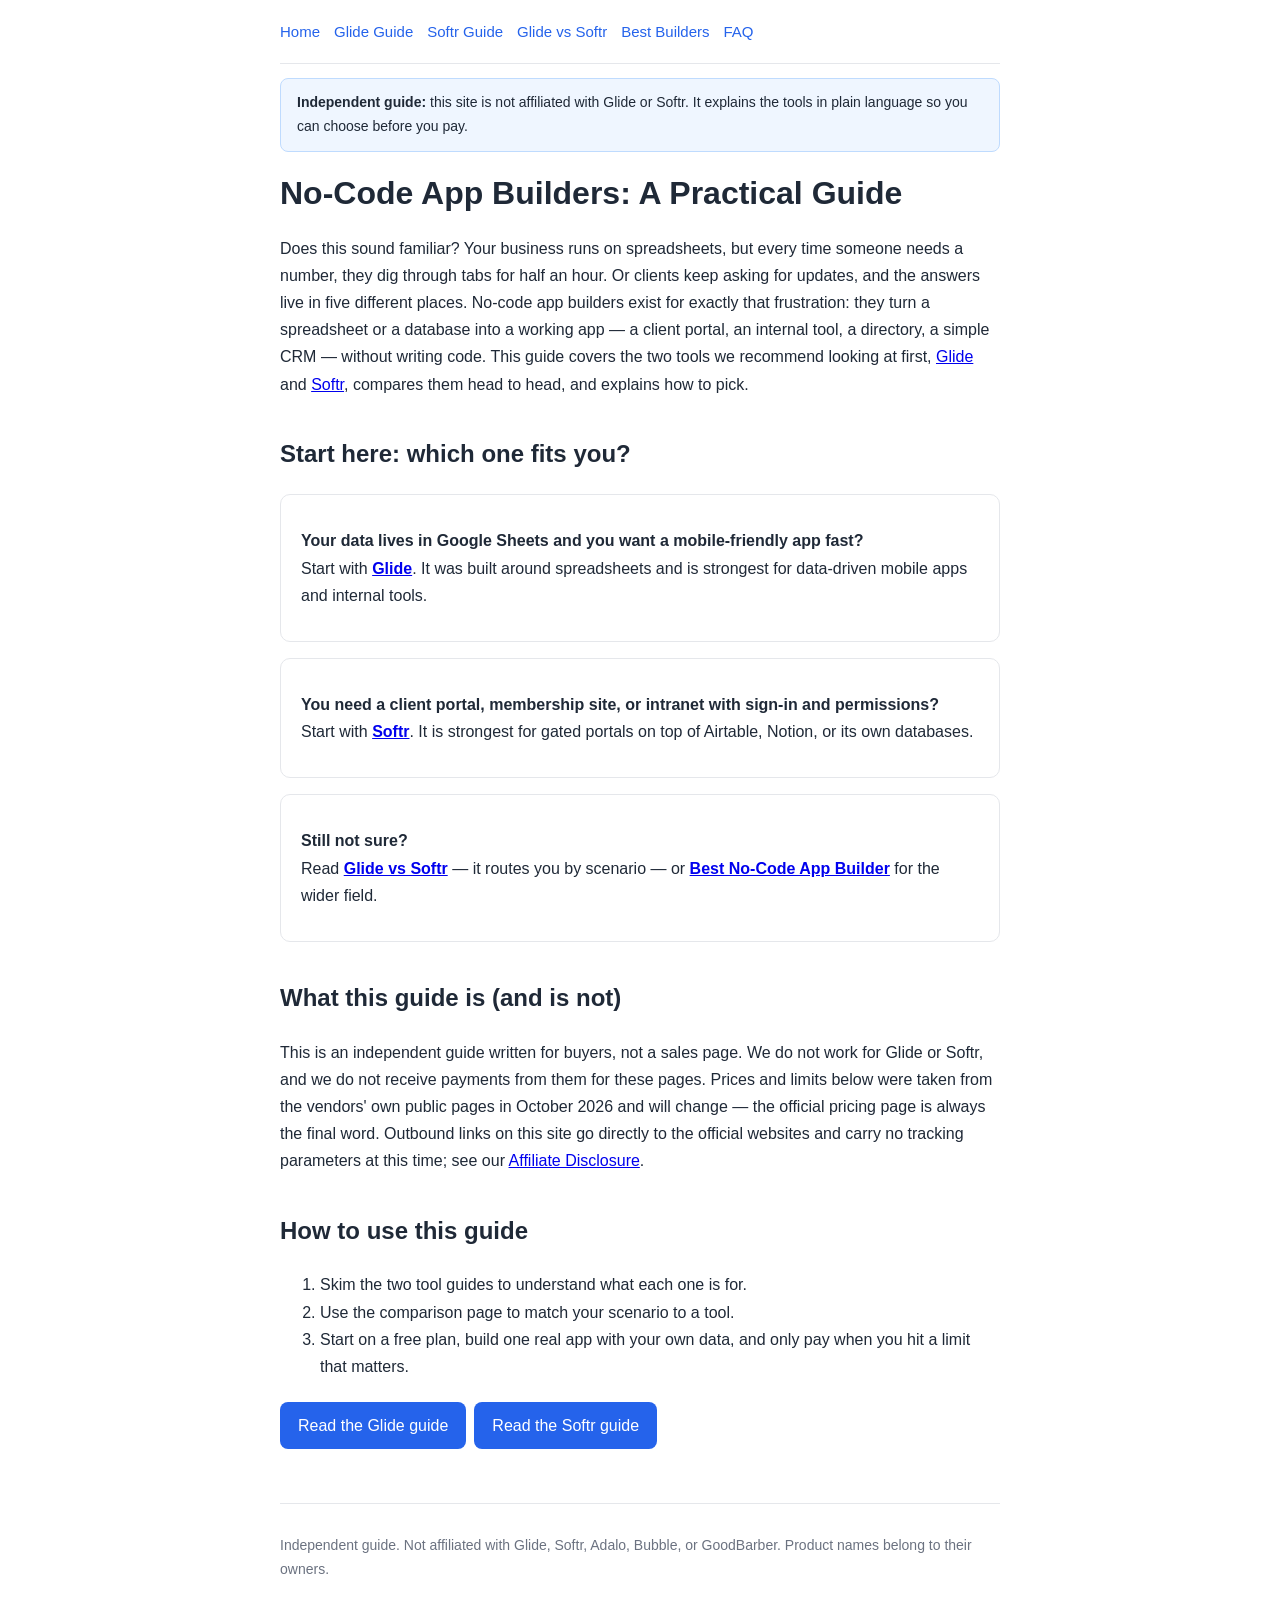
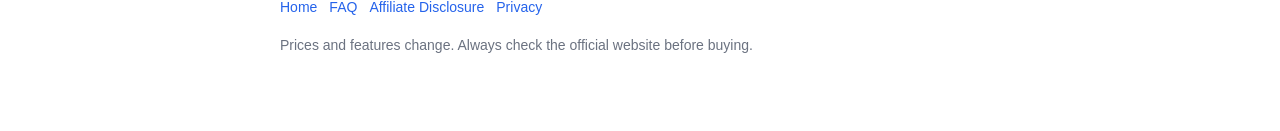
<file: index.html>
<!DOCTYPE html>
<html lang="en">
<head>
<meta charset="utf-8">
<meta name="viewport" content="width=device-width,initial-scale=1">
<title>No-Code App Builders: Glide, Softr & Alternatives | NoCode App Guide</title>
<meta name="description" content="An independent guide to no-code app builders: Glide vs Softr, pricing, and how to choose the best no-code app builder.">
<link rel="icon" type="image/svg+xml" href="favicon.svg">
<link rel="stylesheet" href="style.css">
</head>
<body>
<header><nav><a href="">Home</a><a href="glide/">Glide Guide</a><a href="softr/">Softr Guide</a><a href="glide-vs-softr/">Glide vs Softr</a><a href="best-no-code-app-builder/">Best Builders</a><a href="faq/">FAQ</a></nav></header>
<main>
<p class="notice"><strong>Independent guide:</strong> this site is not affiliated with Glide or Softr. It explains the tools in plain language so you can choose before you pay.</p>
<h1>No-Code App Builders: A Practical Guide</h1>
<p>Does this sound familiar? Your business runs on spreadsheets, but every time someone needs a number, they dig through tabs for half an hour. Or clients keep asking for updates, and the answers live in five different places. No-code app builders exist for exactly that frustration: they turn a spreadsheet or a database into a working app — a client portal, an internal tool, a directory, a simple CRM — without writing code. This guide covers the two tools we recommend looking at first, <a href="glide/">Glide</a> and <a href="softr/">Softr</a>, compares them head to head, and explains how to pick.</p>
<h2>Start here: which one fits you?</h2>
<div class="card"><p><strong>Your data lives in Google Sheets and you want a mobile-friendly app fast?</strong><br>Start with <a href="glide/">Glide</a>. It was built around spreadsheets and is strongest for data-driven mobile apps and internal tools.</p></div>
<div class="card"><p><strong>You need a client portal, membership site, or intranet with sign-in and permissions?</strong><br>Start with <a href="softr/">Softr</a>. It is strongest for gated portals on top of Airtable, Notion, or its own databases.</p></div>
<div class="card"><p><strong>Still not sure?</strong><br>Read <a href="glide-vs-softr/">Glide vs Softr</a> — it routes you by scenario — or <a href="best-no-code-app-builder/">Best No-Code App Builder</a> for the wider field.</p></div>
<h2>What this guide is (and is not)</h2>
<p>This is an independent guide written for buyers, not a sales page. We do not work for Glide or Softr, and we do not receive payments from them for these pages. Prices and limits below were taken from the vendors' own public pages in October 2026 and will change — the official pricing page is always the final word. Outbound links on this site go directly to the official websites and carry no tracking parameters at this time; see our <a href="disclosure/">Affiliate Disclosure</a>.</p>
<h2>How to use this guide</h2>
<ol>
<li>Skim the two tool guides to understand what each one is for.</li>
<li>Use the comparison page to match your scenario to a tool.</li>
<li>Start on a free plan, build one real app with your own data, and only pay when you hit a limit that matters.</li>
</ol>
<p><a class="btn" href="glide/">Read the Glide guide</a><a class="btn" href="softr/">Read the Softr guide</a></p>

</main>
<footer><p>Independent guide. Not affiliated with Glide, Softr, Adalo, Bubble, or GoodBarber. Product names belong to their owners.</p><p><a href="">Home</a><a href="faq/">FAQ</a><a href="disclosure/">Affiliate Disclosure</a><a href="privacy/">Privacy</a></p><p class="small">Prices and features change. Always check the official website before buying.</p></footer>
</body>
</html>
</file>
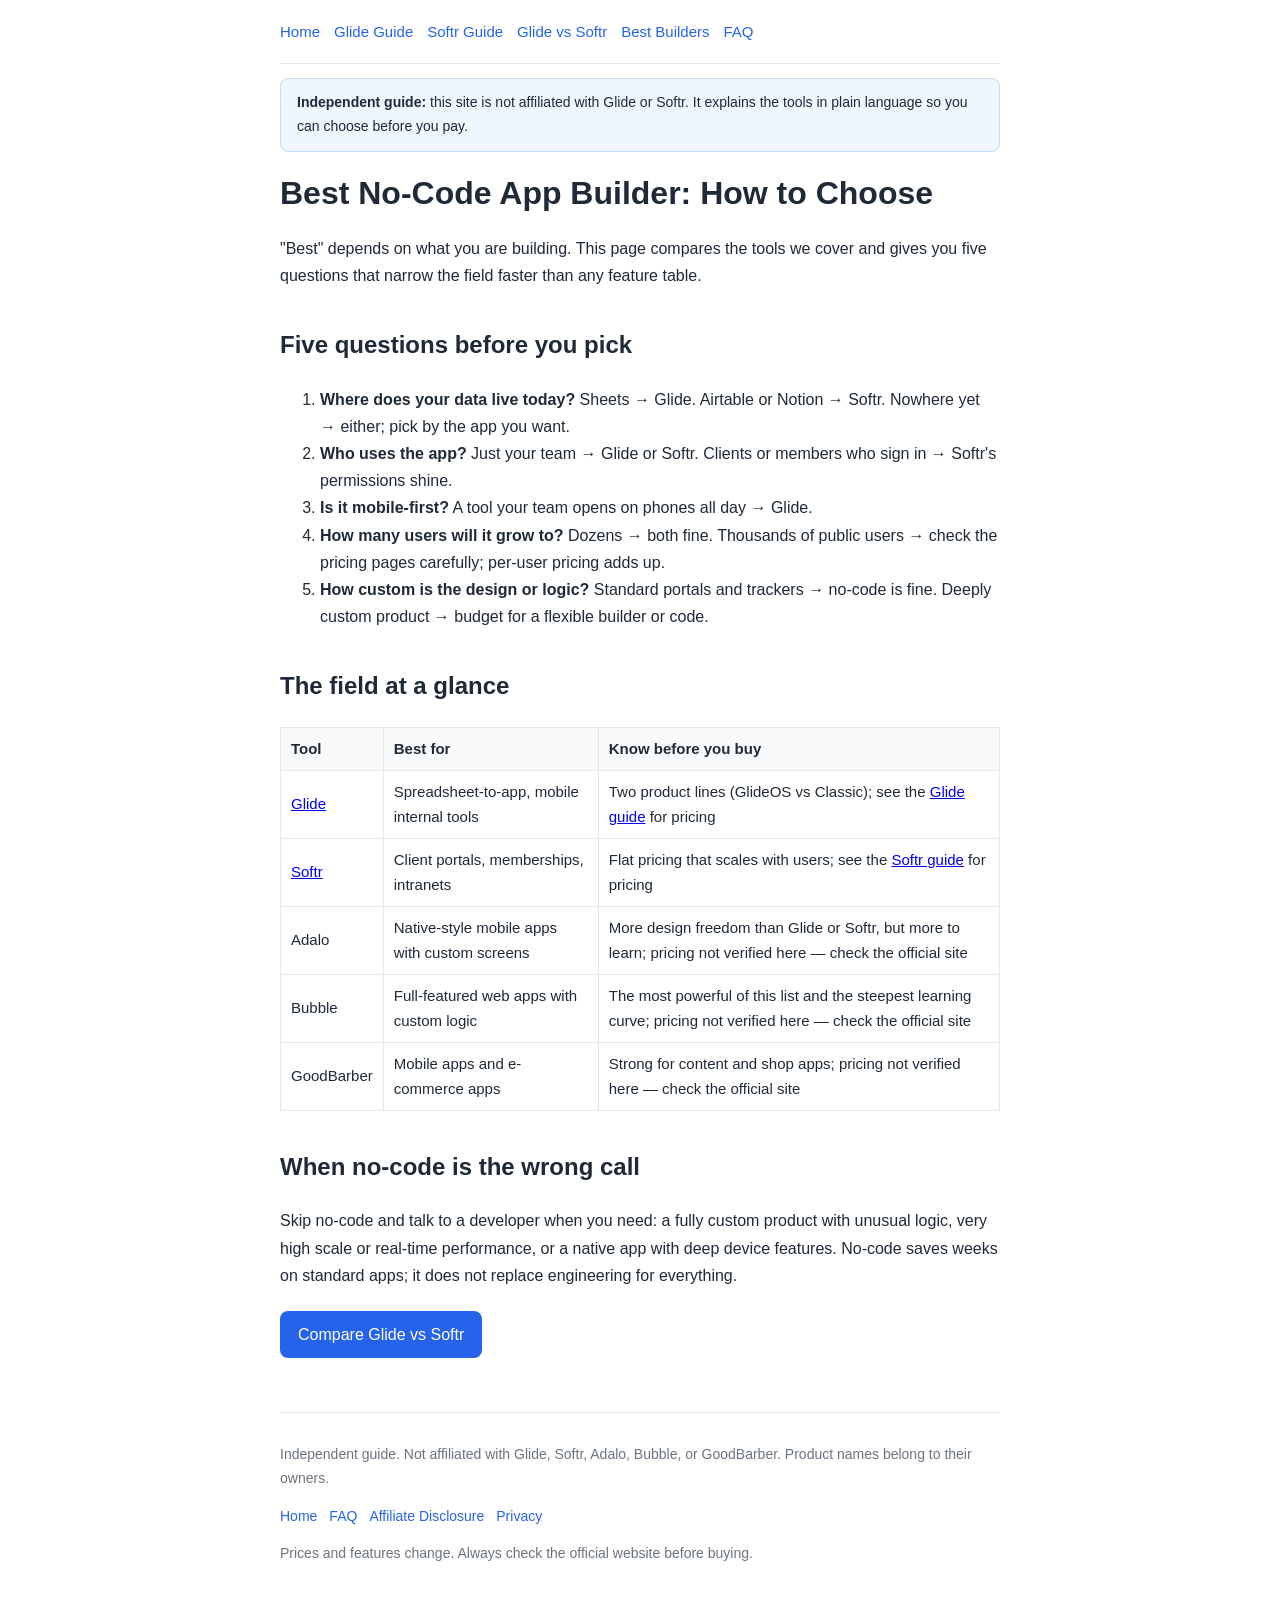
<file: best-no-code-app-builder/index.html>
<!DOCTYPE html>
<html lang="en">
<head>
<meta charset="utf-8">
<meta name="viewport" content="width=device-width,initial-scale=1">
<title>Best No-Code App Builder | NoCode App Guide</title>
<meta name="description" content="How to choose the best no-code app builder, with Glide, Softr, Adalo, Bubble, and GoodBarber compared.">
<link rel="icon" type="image/svg+xml" href="../favicon.svg">
<link rel="stylesheet" href="../style.css">
</head>
<body>
<header><nav><a href="../">Home</a><a href="../glide/">Glide Guide</a><a href="../softr/">Softr Guide</a><a href="../glide-vs-softr/">Glide vs Softr</a><a href="../best-no-code-app-builder/">Best Builders</a><a href="../faq/">FAQ</a></nav></header>
<main>
<p class="notice"><strong>Independent guide:</strong> this site is not affiliated with Glide or Softr. It explains the tools in plain language so you can choose before you pay.</p>
<h1>Best No-Code App Builder: How to Choose</h1>
<p>"Best" depends on what you are building. This page compares the tools we cover and gives you five questions that narrow the field faster than any feature table.</p>
<h2>Five questions before you pick</h2>
<ol>
<li><strong>Where does your data live today?</strong> Sheets → Glide. Airtable or Notion → Softr. Nowhere yet → either; pick by the app you want.</li>
<li><strong>Who uses the app?</strong> Just your team → Glide or Softr. Clients or members who sign in → Softr's permissions shine.</li>
<li><strong>Is it mobile-first?</strong> A tool your team opens on phones all day → Glide.</li>
<li><strong>How many users will it grow to?</strong> Dozens → both fine. Thousands of public users → check the pricing pages carefully; per-user pricing adds up.</li>
<li><strong>How custom is the design or logic?</strong> Standard portals and trackers → no-code is fine. Deeply custom product → budget for a flexible builder or code.</li>
</ol>
<h2>The field at a glance</h2>
<table><tr><th>Tool</th><th>Best for</th><th>Know before you buy</th></tr>
<tr><td><a href="../glide/">Glide</a></td><td>Spreadsheet-to-app, mobile internal tools</td><td>Two product lines (GlideOS vs Classic); see the <a href="../glide/">Glide guide</a> for pricing</td></tr>
<tr><td><a href="../softr/">Softr</a></td><td>Client portals, memberships, intranets</td><td>Flat pricing that scales with users; see the <a href="../softr/">Softr guide</a> for pricing</td></tr>
<tr><td>Adalo</td><td>Native-style mobile apps with custom screens</td><td>More design freedom than Glide or Softr, but more to learn; pricing not verified here — check the official site</td></tr>
<tr><td>Bubble</td><td>Full-featured web apps with custom logic</td><td>The most powerful of this list and the steepest learning curve; pricing not verified here — check the official site</td></tr>
<tr><td>GoodBarber</td><td>Mobile apps and e-commerce apps</td><td>Strong for content and shop apps; pricing not verified here — check the official site</td></tr></table>
<h2>When no-code is the wrong call</h2>
<p>Skip no-code and talk to a developer when you need: a fully custom product with unusual logic, very high scale or real-time performance, or a native app with deep device features. No-code saves weeks on standard apps; it does not replace engineering for everything.</p>
<p><a class="btn" href="../glide-vs-softr/">Compare Glide vs Softr</a></p>

</main>
<footer><p>Independent guide. Not affiliated with Glide, Softr, Adalo, Bubble, or GoodBarber. Product names belong to their owners.</p><p><a href="../">Home</a><a href="../faq/">FAQ</a><a href="../disclosure/">Affiliate Disclosure</a><a href="../privacy/">Privacy</a></p><p class="small">Prices and features change. Always check the official website before buying.</p></footer>
</body>
</html>
</file>
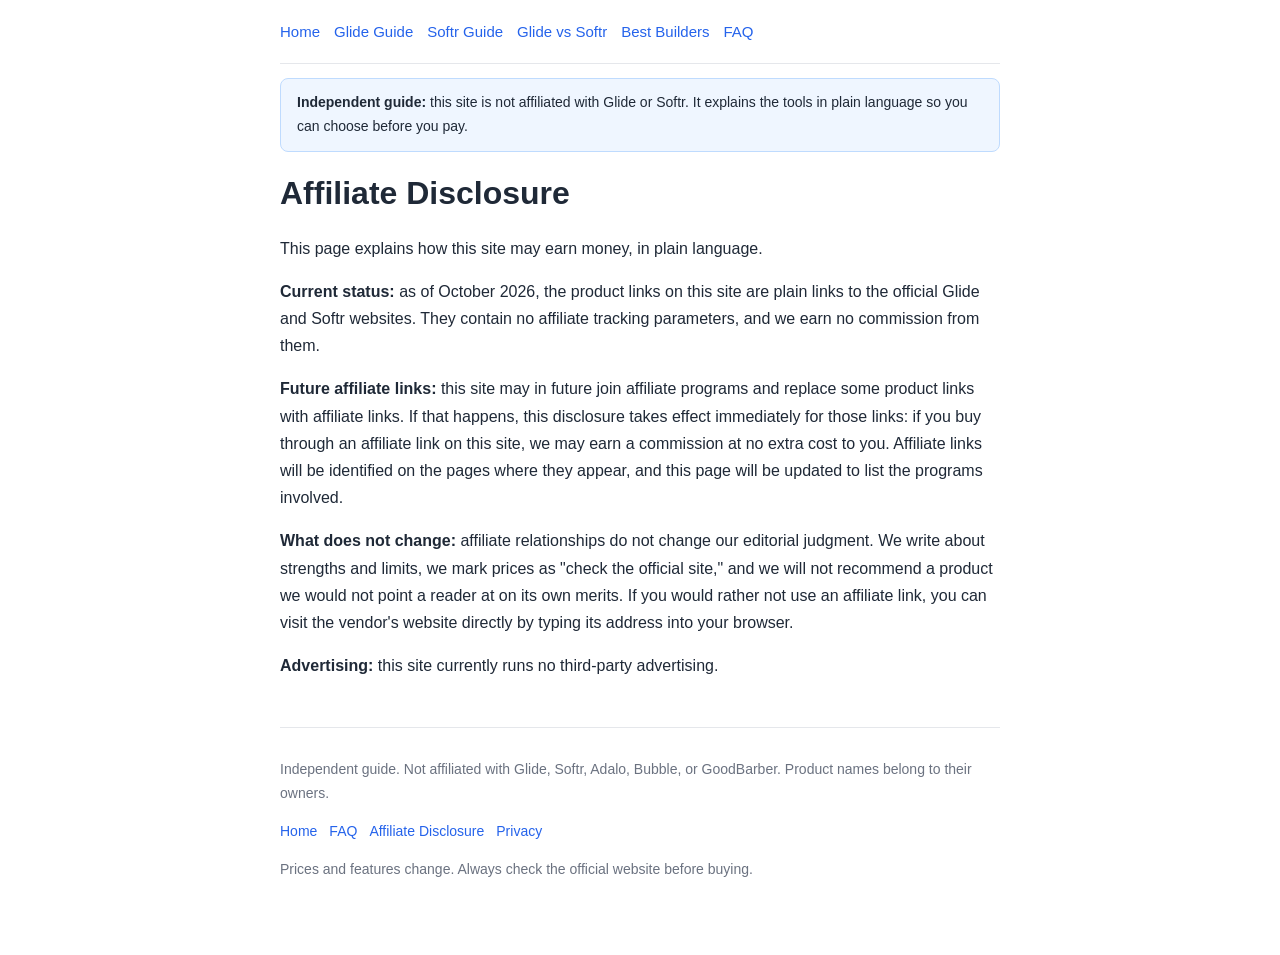
<file: disclosure/index.html>
<!DOCTYPE html>
<html lang="en">
<head>
<meta charset="utf-8">
<meta name="viewport" content="width=device-width,initial-scale=1">
<title>Affiliate Disclosure | NoCode App Guide</title>
<meta name="description" content="How this independent guide may earn money from affiliate links.">
<link rel="icon" type="image/svg+xml" href="../favicon.svg">
<link rel="stylesheet" href="../style.css">
</head>
<body>
<header><nav><a href="../">Home</a><a href="../glide/">Glide Guide</a><a href="../softr/">Softr Guide</a><a href="../glide-vs-softr/">Glide vs Softr</a><a href="../best-no-code-app-builder/">Best Builders</a><a href="../faq/">FAQ</a></nav></header>
<main>
<p class="notice"><strong>Independent guide:</strong> this site is not affiliated with Glide or Softr. It explains the tools in plain language so you can choose before you pay.</p>
<h1>Affiliate Disclosure</h1>
<p>This page explains how this site may earn money, in plain language.</p>
<p><strong>Current status:</strong> as of October 2026, the product links on this site are plain links to the official Glide and Softr websites. They contain no affiliate tracking parameters, and we earn no commission from them.</p>
<p><strong>Future affiliate links:</strong> this site may in future join affiliate programs and replace some product links with affiliate links. If that happens, this disclosure takes effect immediately for those links: if you buy through an affiliate link on this site, we may earn a commission at no extra cost to you. Affiliate links will be identified on the pages where they appear, and this page will be updated to list the programs involved.</p>
<p><strong>What does not change:</strong> affiliate relationships do not change our editorial judgment. We write about strengths and limits, we mark prices as "check the official site," and we will not recommend a product we would not point a reader at on its own merits. If you would rather not use an affiliate link, you can visit the vendor's website directly by typing its address into your browser.</p>
<p><strong>Advertising:</strong> this site currently runs no third-party advertising.</p>

</main>
<footer><p>Independent guide. Not affiliated with Glide, Softr, Adalo, Bubble, or GoodBarber. Product names belong to their owners.</p><p><a href="../">Home</a><a href="../faq/">FAQ</a><a href="../disclosure/">Affiliate Disclosure</a><a href="../privacy/">Privacy</a></p><p class="small">Prices and features change. Always check the official website before buying.</p></footer>
</body>
</html>
</file>
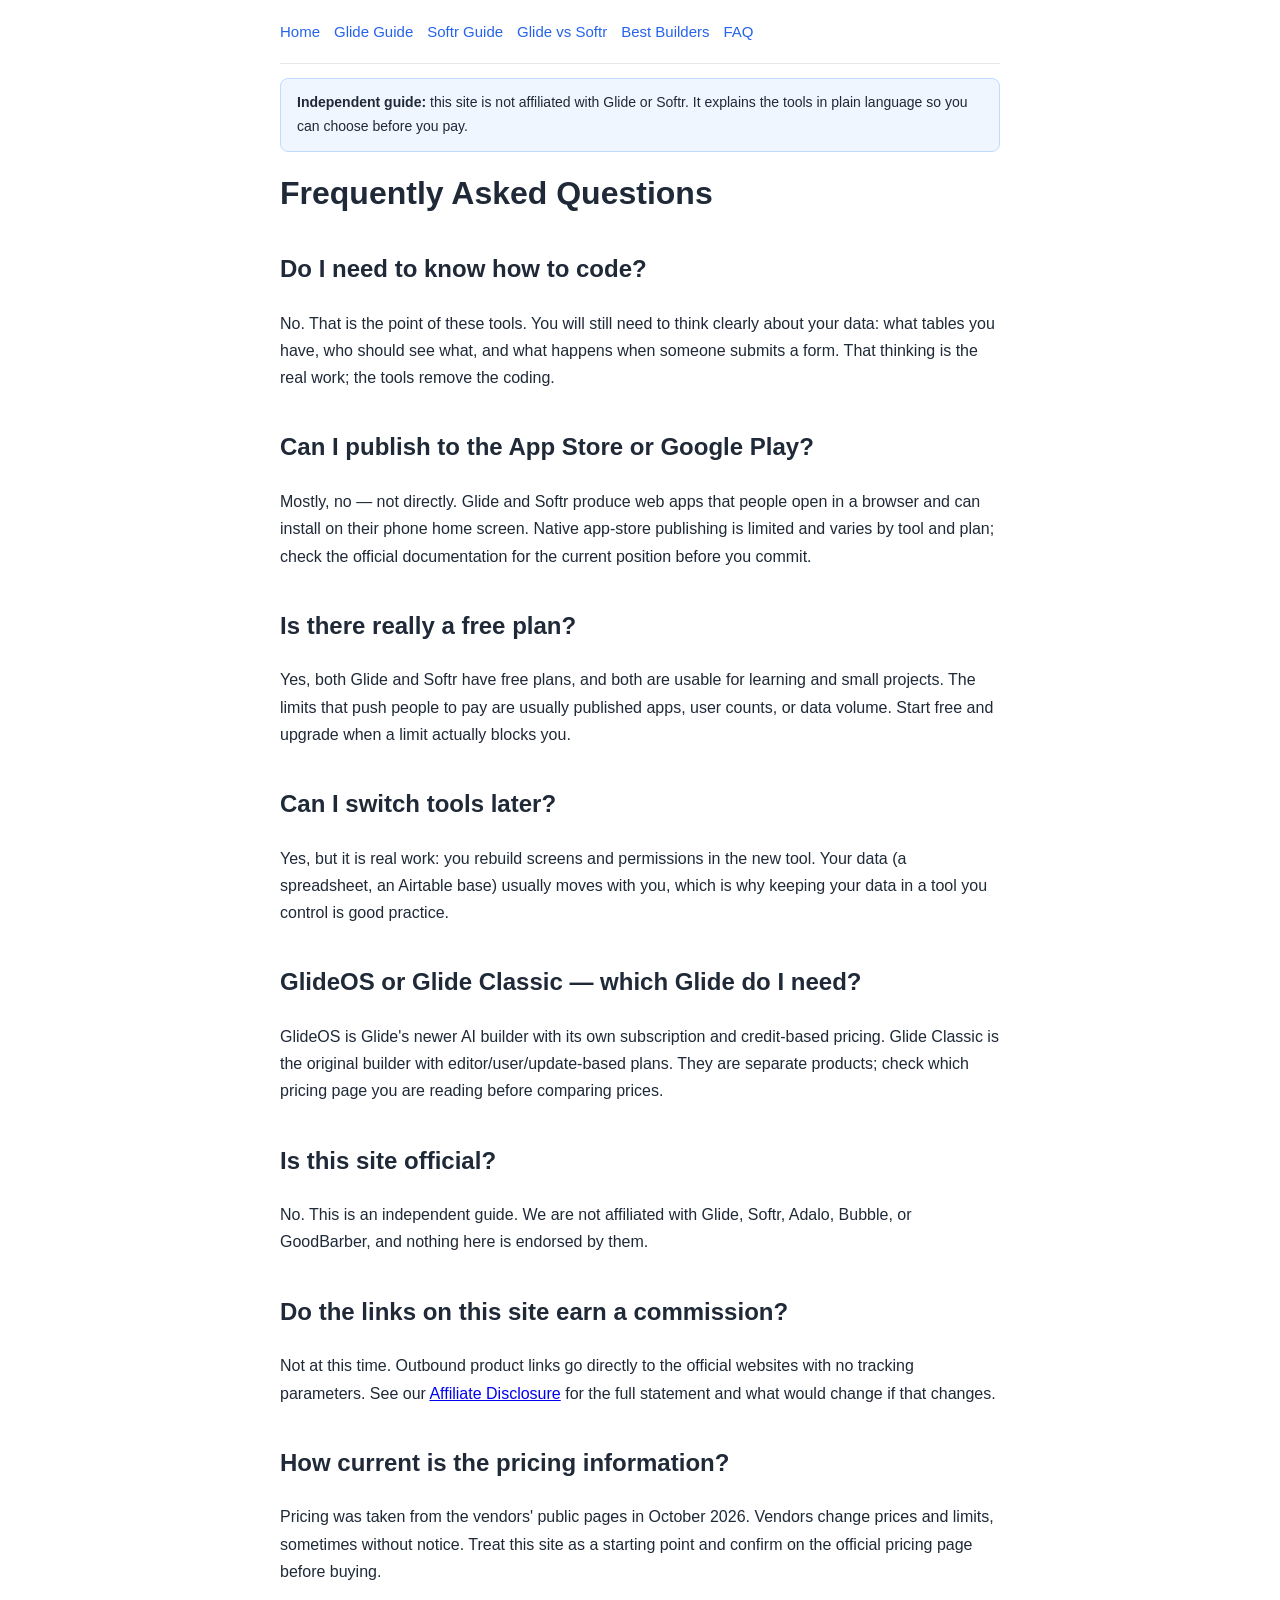
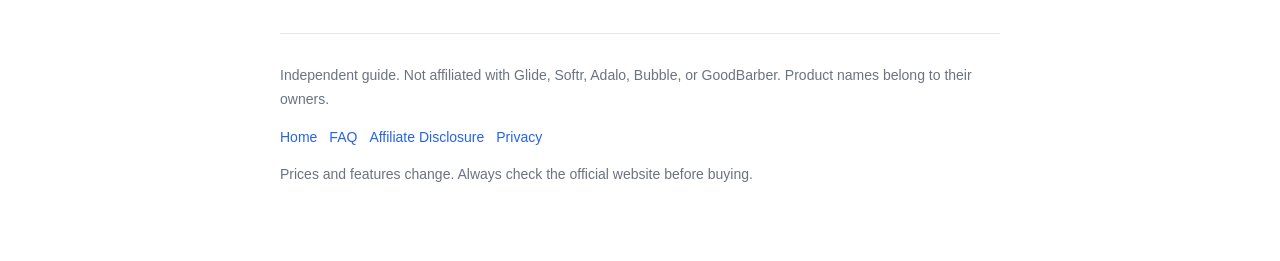
<file: faq/index.html>
<!DOCTYPE html>
<html lang="en">
<head>
<meta charset="utf-8">
<meta name="viewport" content="width=device-width,initial-scale=1">
<title>FAQ | NoCode App Guide</title>
<meta name="description" content="Frequently asked questions about no-code app builders, Glide, and Softr.">
<link rel="icon" type="image/svg+xml" href="../favicon.svg">
<link rel="stylesheet" href="../style.css">
</head>
<body>
<header><nav><a href="../">Home</a><a href="../glide/">Glide Guide</a><a href="../softr/">Softr Guide</a><a href="../glide-vs-softr/">Glide vs Softr</a><a href="../best-no-code-app-builder/">Best Builders</a><a href="../faq/">FAQ</a></nav></header>
<main>
<p class="notice"><strong>Independent guide:</strong> this site is not affiliated with Glide or Softr. It explains the tools in plain language so you can choose before you pay.</p>
<h1>Frequently Asked Questions</h1>
<h2>Do I need to know how to code?</h2>
<p>No. That is the point of these tools. You will still need to think clearly about your data: what tables you have, who should see what, and what happens when someone submits a form. That thinking is the real work; the tools remove the coding.</p>
<h2>Can I publish to the App Store or Google Play?</h2>
<p>Mostly, no — not directly. Glide and Softr produce web apps that people open in a browser and can install on their phone home screen. Native app-store publishing is limited and varies by tool and plan; check the official documentation for the current position before you commit.</p>
<h2>Is there really a free plan?</h2>
<p>Yes, both Glide and Softr have free plans, and both are usable for learning and small projects. The limits that push people to pay are usually published apps, user counts, or data volume. Start free and upgrade when a limit actually blocks you.</p>
<h2>Can I switch tools later?</h2>
<p>Yes, but it is real work: you rebuild screens and permissions in the new tool. Your data (a spreadsheet, an Airtable base) usually moves with you, which is why keeping your data in a tool you control is good practice.</p>
<h2>GlideOS or Glide Classic — which Glide do I need?</h2>
<p>GlideOS is Glide's newer AI builder with its own subscription and credit-based pricing. Glide Classic is the original builder with editor/user/update-based plans. They are separate products; check which pricing page you are reading before comparing prices.</p>
<h2>Is this site official?</h2>
<p>No. This is an independent guide. We are not affiliated with Glide, Softr, Adalo, Bubble, or GoodBarber, and nothing here is endorsed by them.</p>
<h2>Do the links on this site earn a commission?</h2>
<p>Not at this time. Outbound product links go directly to the official websites with no tracking parameters. See our <a href="../disclosure/">Affiliate Disclosure</a> for the full statement and what would change if that changes.</p>
<h2>How current is the pricing information?</h2>
<p>Pricing was taken from the vendors' public pages in October 2026. Vendors change prices and limits, sometimes without notice. Treat this site as a starting point and confirm on the official pricing page before buying.</p>

</main>
<footer><p>Independent guide. Not affiliated with Glide, Softr, Adalo, Bubble, or GoodBarber. Product names belong to their owners.</p><p><a href="../">Home</a><a href="../faq/">FAQ</a><a href="../disclosure/">Affiliate Disclosure</a><a href="../privacy/">Privacy</a></p><p class="small">Prices and features change. Always check the official website before buying.</p></footer>
</body>
</html>
</file>
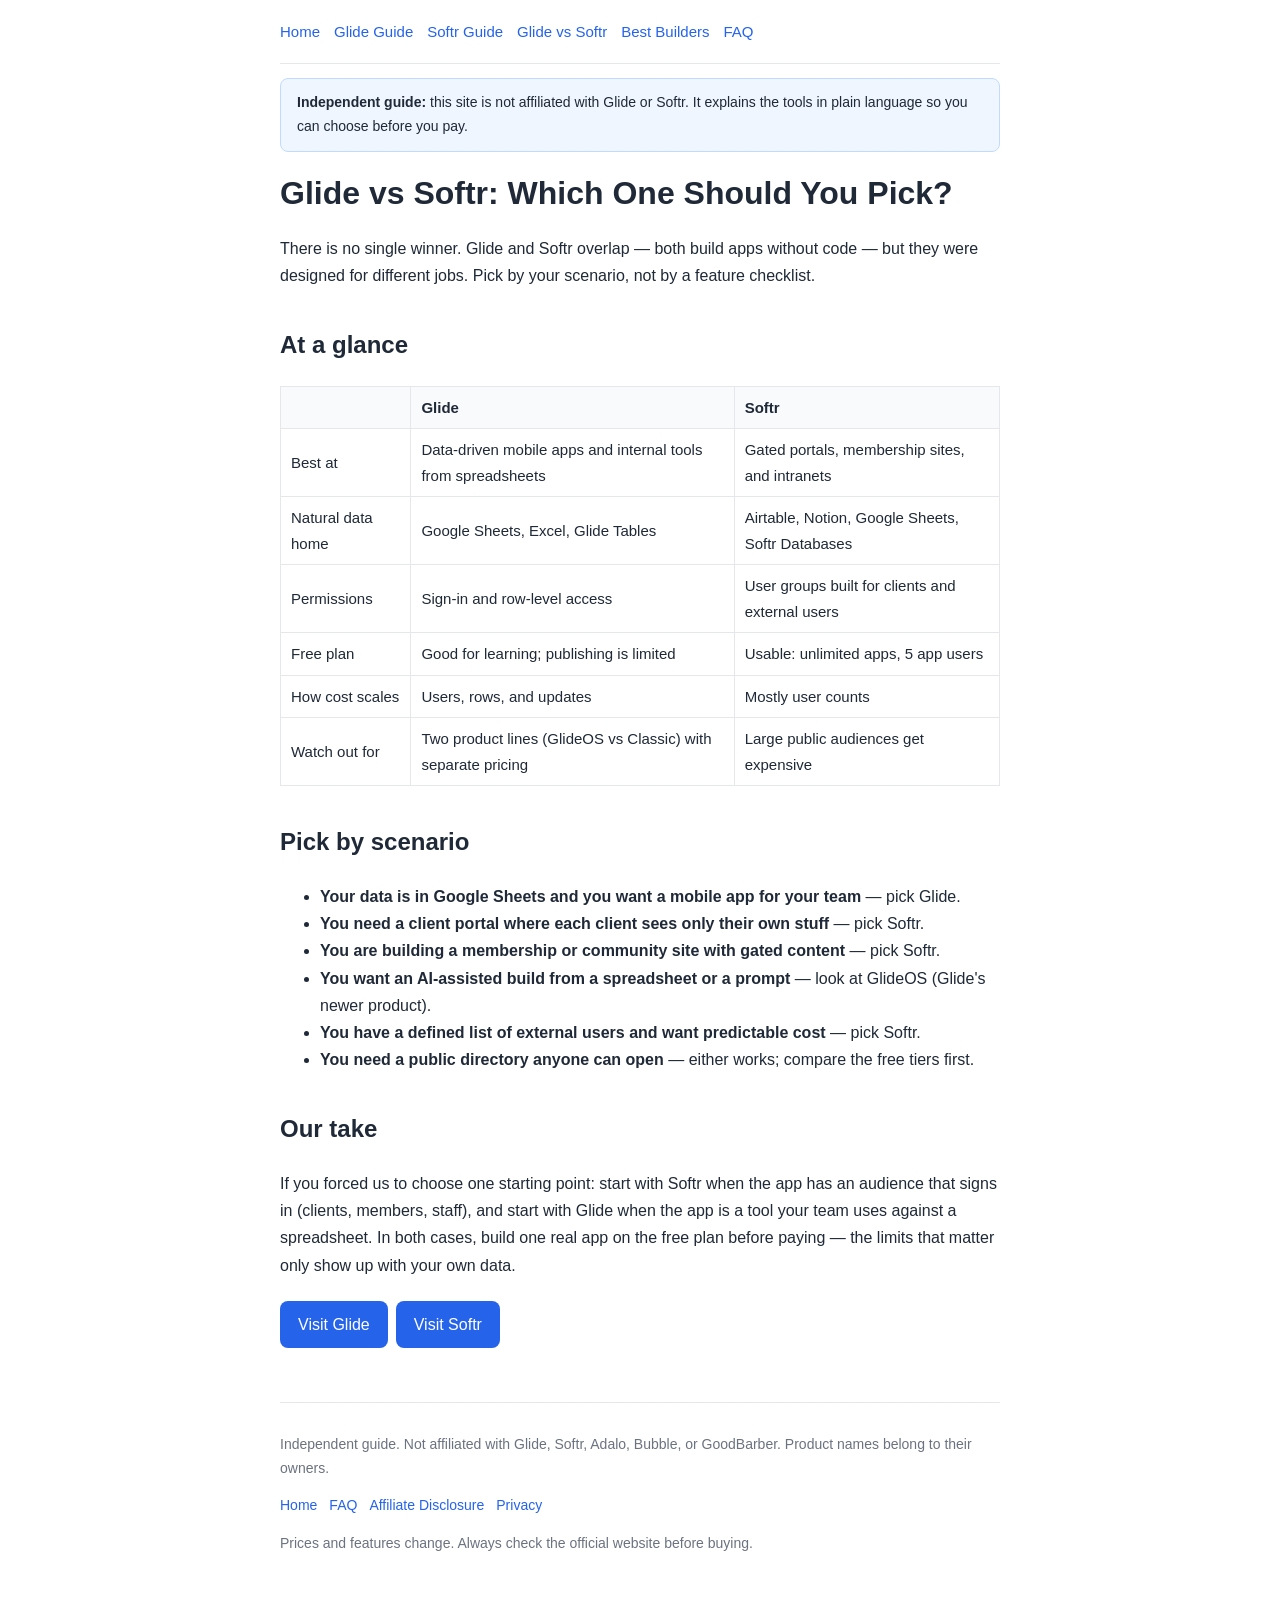
<file: glide-vs-softr/index.html>
<!DOCTYPE html>
<html lang="en">
<head>
<meta charset="utf-8">
<meta name="viewport" content="width=device-width,initial-scale=1">
<title>Glide vs Softr | NoCode App Guide</title>
<meta name="description" content="Glide vs Softr compared by scenario: which no-code app builder fits your project.">
<link rel="icon" type="image/svg+xml" href="../favicon.svg">
<link rel="stylesheet" href="../style.css">
</head>
<body>
<header><nav><a href="../">Home</a><a href="../glide/">Glide Guide</a><a href="../softr/">Softr Guide</a><a href="../glide-vs-softr/">Glide vs Softr</a><a href="../best-no-code-app-builder/">Best Builders</a><a href="../faq/">FAQ</a></nav></header>
<main>
<p class="notice"><strong>Independent guide:</strong> this site is not affiliated with Glide or Softr. It explains the tools in plain language so you can choose before you pay.</p>
<h1>Glide vs Softr: Which One Should You Pick?</h1>
<p>There is no single winner. Glide and Softr overlap — both build apps without code — but they were designed for different jobs. Pick by your scenario, not by a feature checklist.</p>
<h2>At a glance</h2>
<table><tr><th></th><th>Glide</th><th>Softr</th></tr>
<tr><td>Best at</td><td>Data-driven mobile apps and internal tools from spreadsheets</td><td>Gated portals, membership sites, and intranets</td></tr>
<tr><td>Natural data home</td><td>Google Sheets, Excel, Glide Tables</td><td>Airtable, Notion, Google Sheets, Softr Databases</td></tr>
<tr><td>Permissions</td><td>Sign-in and row-level access</td><td>User groups built for clients and external users</td></tr>
<tr><td>Free plan</td><td>Good for learning; publishing is limited</td><td>Usable: unlimited apps, 5 app users</td></tr>
<tr><td>How cost scales</td><td>Users, rows, and updates</td><td>Mostly user counts</td></tr>
<tr><td>Watch out for</td><td>Two product lines (GlideOS vs Classic) with separate pricing</td><td>Large public audiences get expensive</td></tr></table>
<h2>Pick by scenario</h2>
<ul>
<li><strong>Your data is in Google Sheets and you want a mobile app for your team</strong> — pick Glide.</li>
<li><strong>You need a client portal where each client sees only their own stuff</strong> — pick Softr.</li>
<li><strong>You are building a membership or community site with gated content</strong> — pick Softr.</li>
<li><strong>You want an AI-assisted build from a spreadsheet or a prompt</strong> — look at GlideOS (Glide's newer product).</li>
<li><strong>You have a defined list of external users and want predictable cost</strong> — pick Softr.</li>
<li><strong>You need a public directory anyone can open</strong> — either works; compare the free tiers first.</li>
</ul>
<h2>Our take</h2>
<p>If you forced us to choose one starting point: start with Softr when the app has an audience that signs in (clients, members, staff), and start with Glide when the app is a tool your team uses against a spreadsheet. In both cases, build one real app on the free plan before paying — the limits that matter only show up with your own data.</p>
<p><a class="btn" href="https://www.glideapps.com/">Visit Glide</a><a class="btn" href="https://www.softr.io/">Visit Softr</a></p>

</main>
<footer><p>Independent guide. Not affiliated with Glide, Softr, Adalo, Bubble, or GoodBarber. Product names belong to their owners.</p><p><a href="../">Home</a><a href="../faq/">FAQ</a><a href="../disclosure/">Affiliate Disclosure</a><a href="../privacy/">Privacy</a></p><p class="small">Prices and features change. Always check the official website before buying.</p></footer>
</body>
</html>
</file>
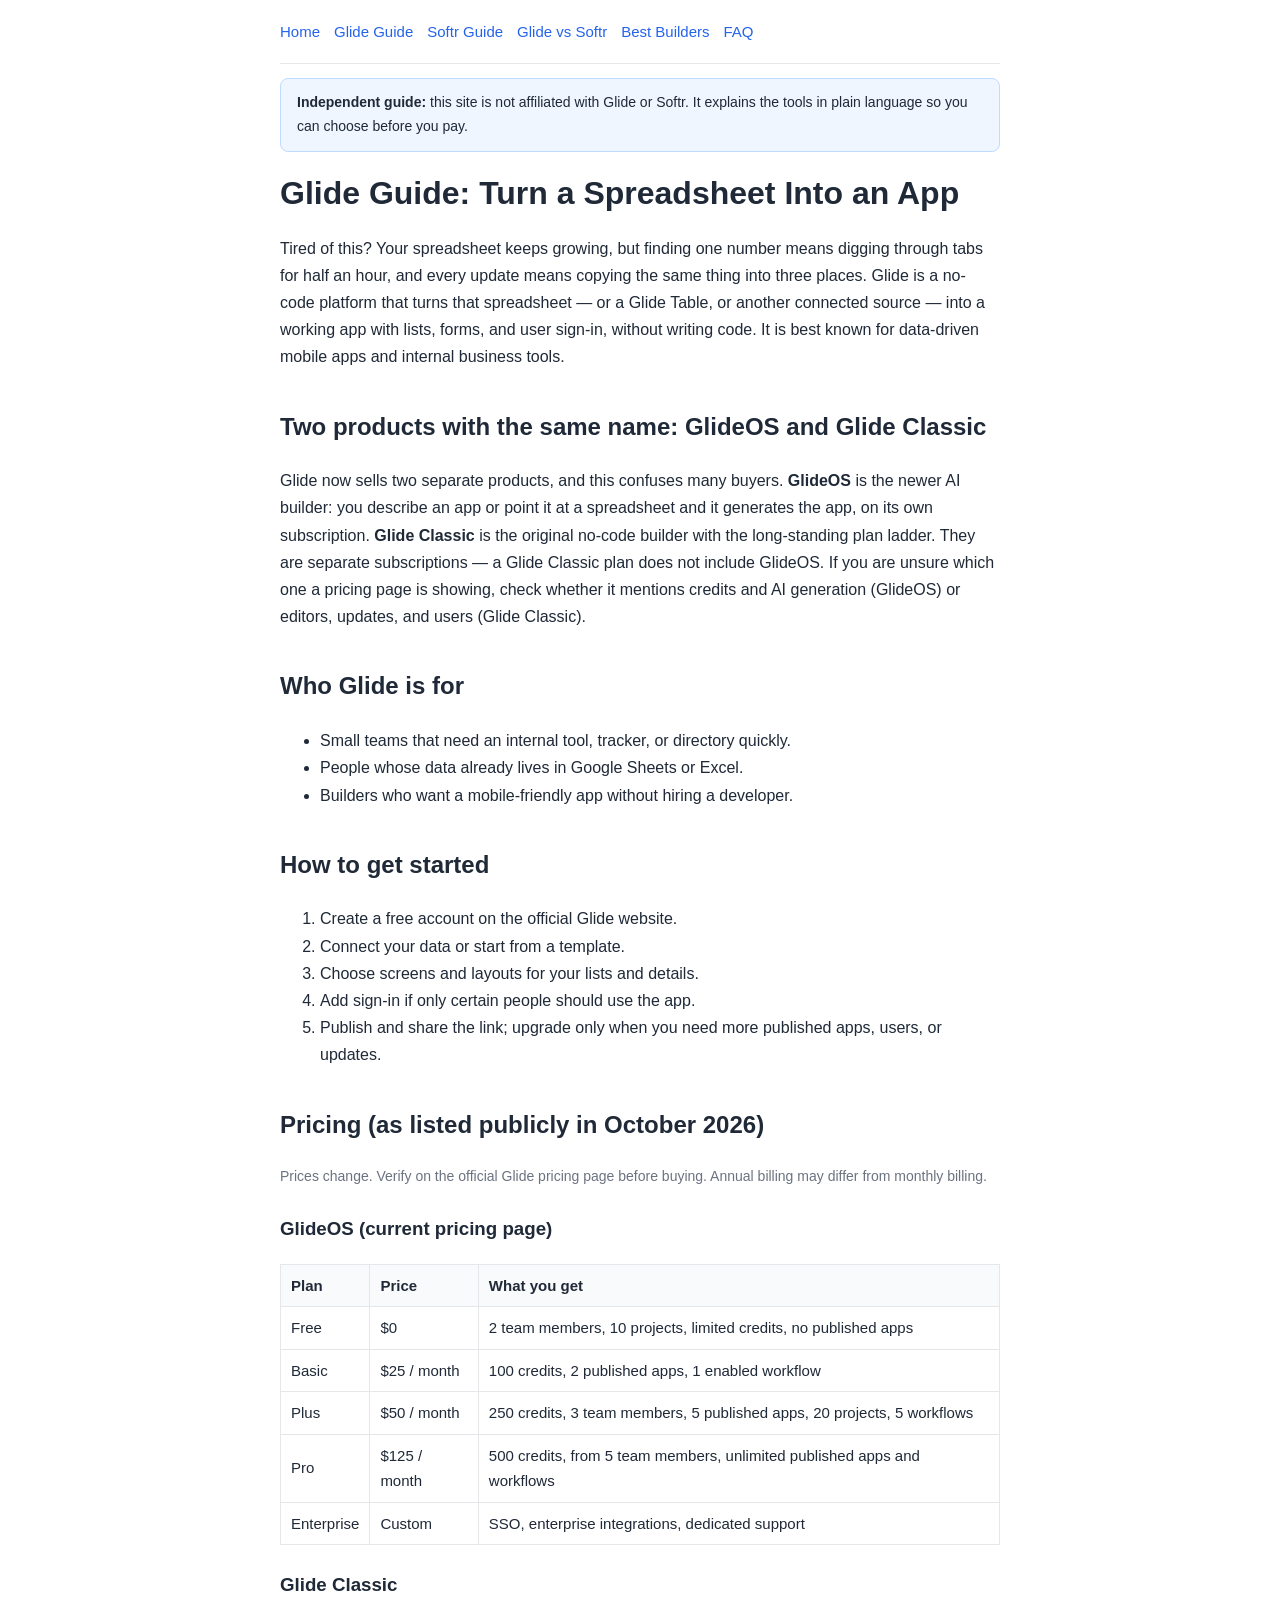
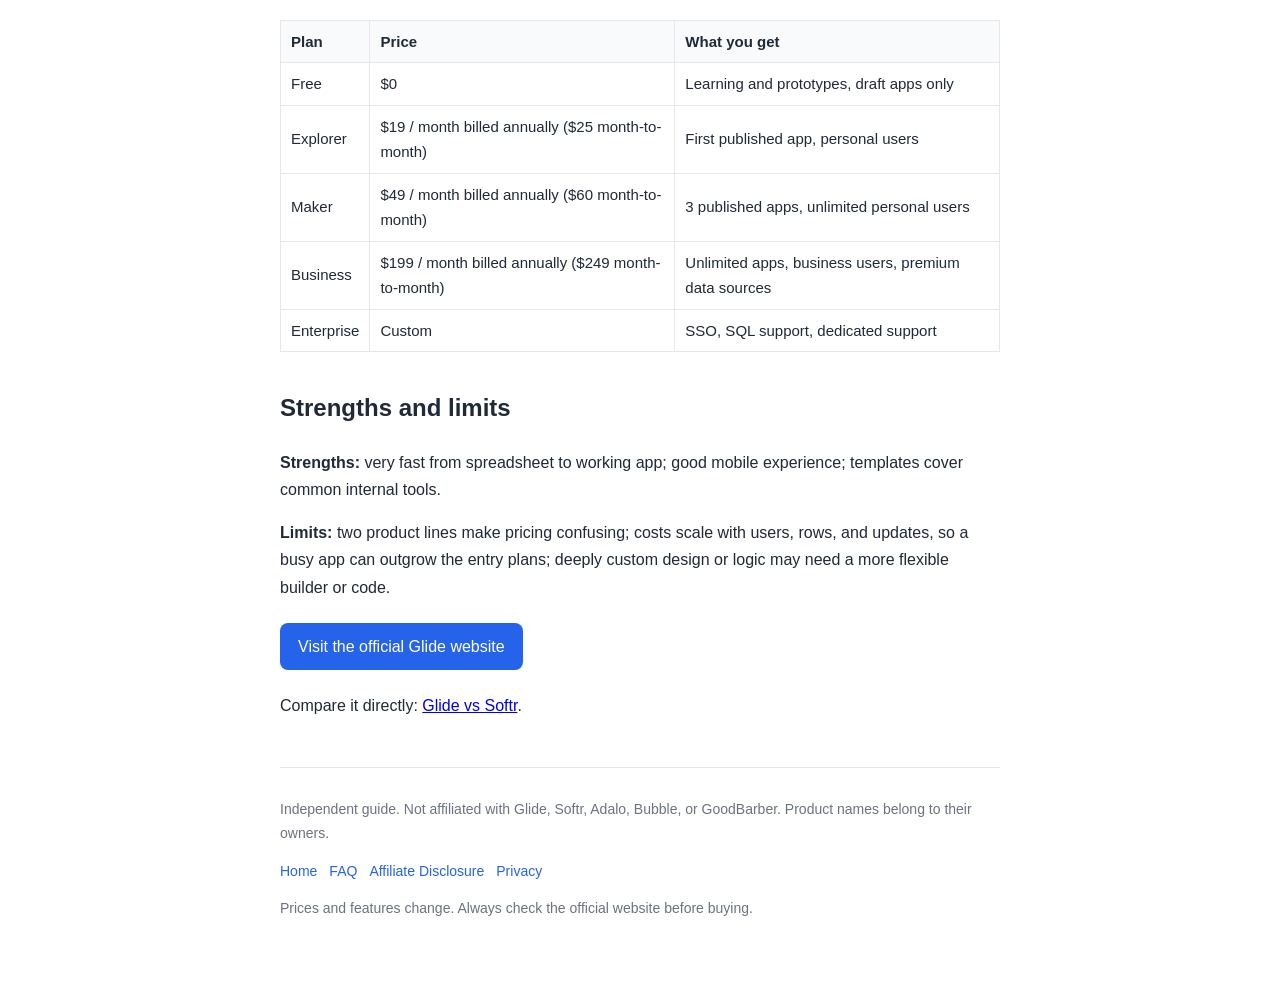
<file: glide/index.html>
<!DOCTYPE html>
<html lang="en">
<head>
<meta charset="utf-8">
<meta name="viewport" content="width=device-width,initial-scale=1">
<title>Glide Guide | NoCode App Guide</title>
<meta name="description" content="What Glide is, GlideOS vs Glide Classic, pricing, and who it is for.">
<link rel="icon" type="image/svg+xml" href="../favicon.svg">
<link rel="stylesheet" href="../style.css">
</head>
<body>
<header><nav><a href="../">Home</a><a href="../glide/">Glide Guide</a><a href="../softr/">Softr Guide</a><a href="../glide-vs-softr/">Glide vs Softr</a><a href="../best-no-code-app-builder/">Best Builders</a><a href="../faq/">FAQ</a></nav></header>
<main>
<p class="notice"><strong>Independent guide:</strong> this site is not affiliated with Glide or Softr. It explains the tools in plain language so you can choose before you pay.</p>
<h1>Glide Guide: Turn a Spreadsheet Into an App</h1>
<p>Tired of this? Your spreadsheet keeps growing, but finding one number means digging through tabs for half an hour, and every update means copying the same thing into three places. Glide is a no-code platform that turns that spreadsheet — or a Glide Table, or another connected source — into a working app with lists, forms, and user sign-in, without writing code. It is best known for data-driven mobile apps and internal business tools.</p>
<h2>Two products with the same name: GlideOS and Glide Classic</h2>
<p>Glide now sells two separate products, and this confuses many buyers. <strong>GlideOS</strong> is the newer AI builder: you describe an app or point it at a spreadsheet and it generates the app, on its own subscription. <strong>Glide Classic</strong> is the original no-code builder with the long-standing plan ladder. They are separate subscriptions — a Glide Classic plan does not include GlideOS. If you are unsure which one a pricing page is showing, check whether it mentions credits and AI generation (GlideOS) or editors, updates, and users (Glide Classic).</p>
<h2>Who Glide is for</h2>
<ul>
<li>Small teams that need an internal tool, tracker, or directory quickly.</li>
<li>People whose data already lives in Google Sheets or Excel.</li>
<li>Builders who want a mobile-friendly app without hiring a developer.</li>
</ul>
<h2>How to get started</h2>
<ol>
<li>Create a free account on the official Glide website.</li>
<li>Connect your data or start from a template.</li>
<li>Choose screens and layouts for your lists and details.</li>
<li>Add sign-in if only certain people should use the app.</li>
<li>Publish and share the link; upgrade only when you need more published apps, users, or updates.</li>
</ol>
<h2>Pricing (as listed publicly in October 2026)</h2>
<p class="small">Prices change. Verify on the official Glide pricing page before buying. Annual billing may differ from monthly billing.</p>
<h3>GlideOS (current pricing page)</h3>
<table><tr><th>Plan</th><th>Price</th><th>What you get</th></tr>
<tr><td>Free</td><td>$0</td><td>2 team members, 10 projects, limited credits, no published apps</td></tr>
<tr><td>Basic</td><td>$25 / month</td><td>100 credits, 2 published apps, 1 enabled workflow</td></tr>
<tr><td>Plus</td><td>$50 / month</td><td>250 credits, 3 team members, 5 published apps, 20 projects, 5 workflows</td></tr>
<tr><td>Pro</td><td>$125 / month</td><td>500 credits, from 5 team members, unlimited published apps and workflows</td></tr>
<tr><td>Enterprise</td><td>Custom</td><td>SSO, enterprise integrations, dedicated support</td></tr></table>
<h3>Glide Classic</h3>
<table><tr><th>Plan</th><th>Price</th><th>What you get</th></tr>
<tr><td>Free</td><td>$0</td><td>Learning and prototypes, draft apps only</td></tr>
<tr><td>Explorer</td><td>$19 / month billed annually ($25 month-to-month)</td><td>First published app, personal users</td></tr>
<tr><td>Maker</td><td>$49 / month billed annually ($60 month-to-month)</td><td>3 published apps, unlimited personal users</td></tr>
<tr><td>Business</td><td>$199 / month billed annually ($249 month-to-month)</td><td>Unlimited apps, business users, premium data sources</td></tr>
<tr><td>Enterprise</td><td>Custom</td><td>SSO, SQL support, dedicated support</td></tr></table>
<h2>Strengths and limits</h2>
<p><strong>Strengths:</strong> very fast from spreadsheet to working app; good mobile experience; templates cover common internal tools.</p>
<p><strong>Limits:</strong> two product lines make pricing confusing; costs scale with users, rows, and updates, so a busy app can outgrow the entry plans; deeply custom design or logic may need a more flexible builder or code.</p>
<p><a class="btn" href="https://www.glideapps.com/">Visit the official Glide website</a></p>
<p>Compare it directly: <a href="../glide-vs-softr/">Glide vs Softr</a>.</p>

</main>
<footer><p>Independent guide. Not affiliated with Glide, Softr, Adalo, Bubble, or GoodBarber. Product names belong to their owners.</p><p><a href="../">Home</a><a href="../faq/">FAQ</a><a href="../disclosure/">Affiliate Disclosure</a><a href="../privacy/">Privacy</a></p><p class="small">Prices and features change. Always check the official website before buying.</p></footer>
</body>
</html>
</file>
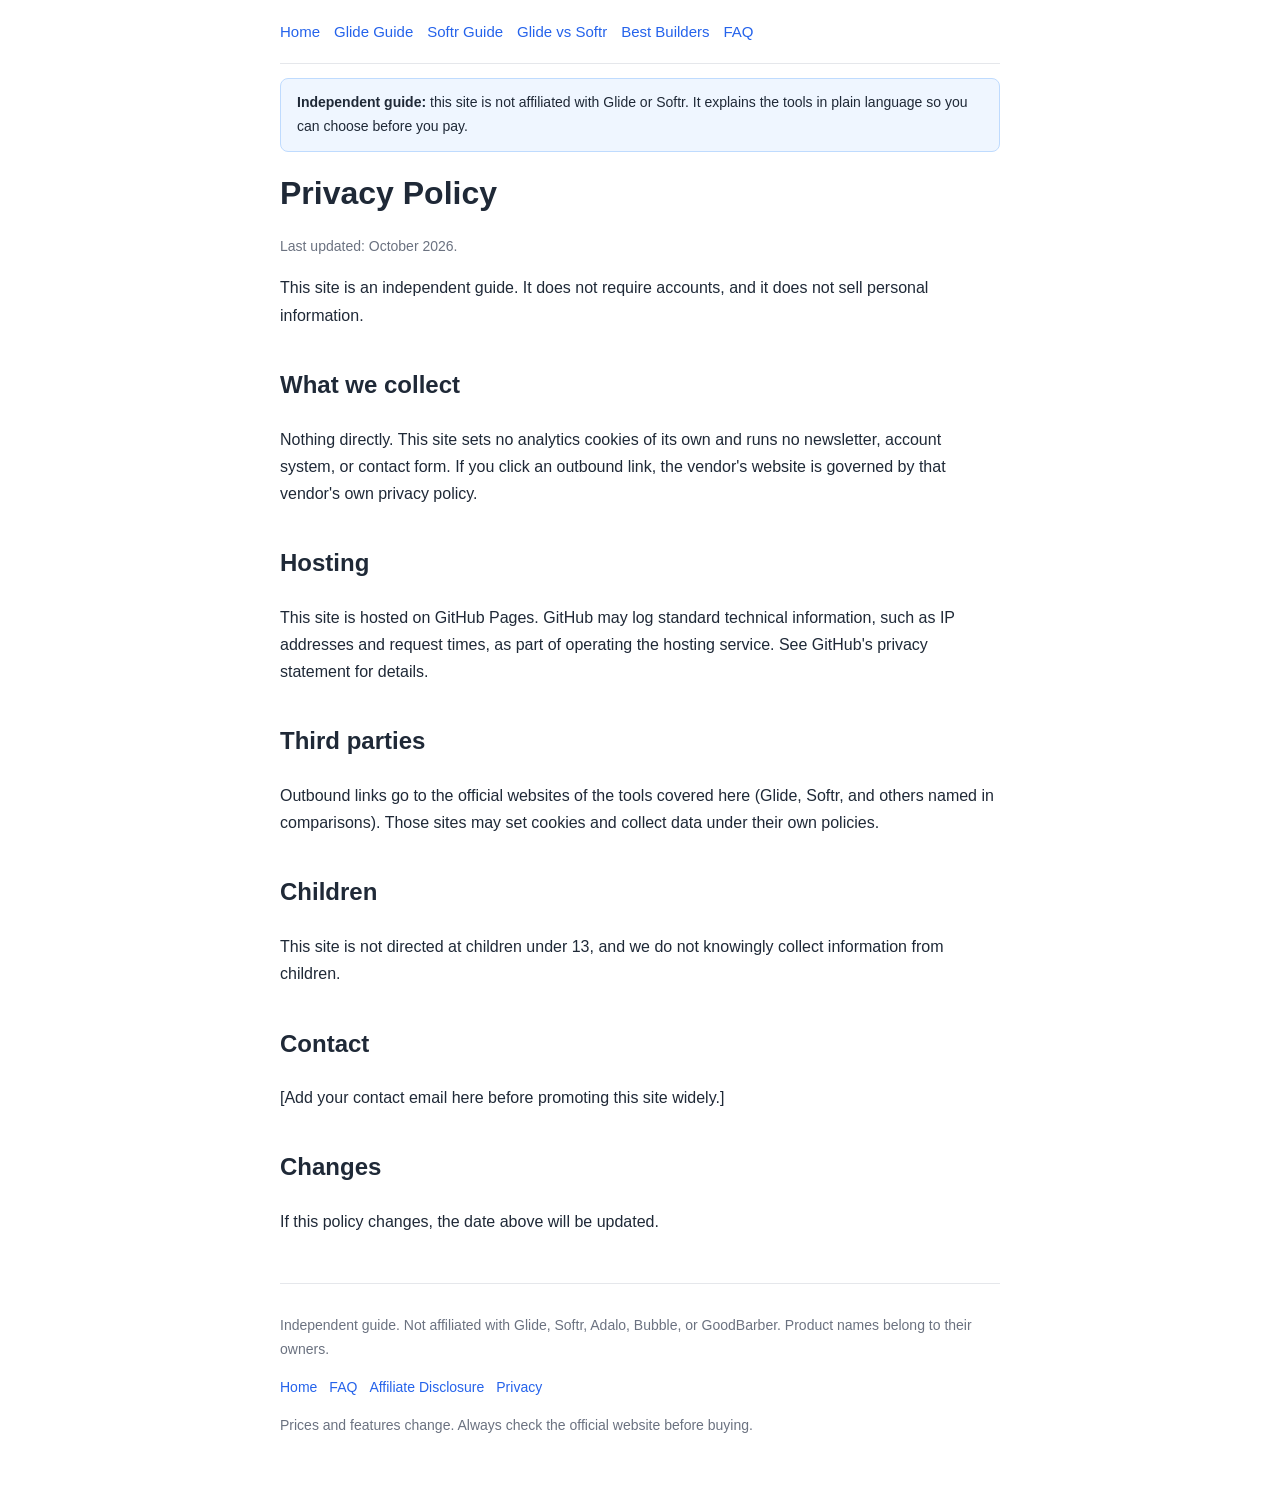
<file: privacy/index.html>
<!DOCTYPE html>
<html lang="en">
<head>
<meta charset="utf-8">
<meta name="viewport" content="width=device-width,initial-scale=1">
<title>Privacy Policy | NoCode App Guide</title>
<meta name="description" content="Privacy policy for this independent no-code app guide.">
<link rel="icon" type="image/svg+xml" href="../favicon.svg">
<link rel="stylesheet" href="../style.css">
</head>
<body>
<header><nav><a href="../">Home</a><a href="../glide/">Glide Guide</a><a href="../softr/">Softr Guide</a><a href="../glide-vs-softr/">Glide vs Softr</a><a href="../best-no-code-app-builder/">Best Builders</a><a href="../faq/">FAQ</a></nav></header>
<main>
<p class="notice"><strong>Independent guide:</strong> this site is not affiliated with Glide or Softr. It explains the tools in plain language so you can choose before you pay.</p>
<h1>Privacy Policy</h1>
<p class="small">Last updated: October 2026.</p>
<p>This site is an independent guide. It does not require accounts, and it does not sell personal information.</p>
<h2>What we collect</h2>
<p>Nothing directly. This site sets no analytics cookies of its own and runs no newsletter, account system, or contact form. If you click an outbound link, the vendor's website is governed by that vendor's own privacy policy.</p>
<h2>Hosting</h2>
<p>This site is hosted on GitHub Pages. GitHub may log standard technical information, such as IP addresses and request times, as part of operating the hosting service. See GitHub's privacy statement for details.</p>
<h2>Third parties</h2>
<p>Outbound links go to the official websites of the tools covered here (Glide, Softr, and others named in comparisons). Those sites may set cookies and collect data under their own policies.</p>
<h2>Children</h2>
<p>This site is not directed at children under 13, and we do not knowingly collect information from children.</p>
<h2>Contact</h2>
<p>[Add your contact email here before promoting this site widely.]</p>
<h2>Changes</h2>
<p>If this policy changes, the date above will be updated.</p>

</main>
<footer><p>Independent guide. Not affiliated with Glide, Softr, Adalo, Bubble, or GoodBarber. Product names belong to their owners.</p><p><a href="../">Home</a><a href="../faq/">FAQ</a><a href="../disclosure/">Affiliate Disclosure</a><a href="../privacy/">Privacy</a></p><p class="small">Prices and features change. Always check the official website before buying.</p></footer>
</body>
</html>
</file>
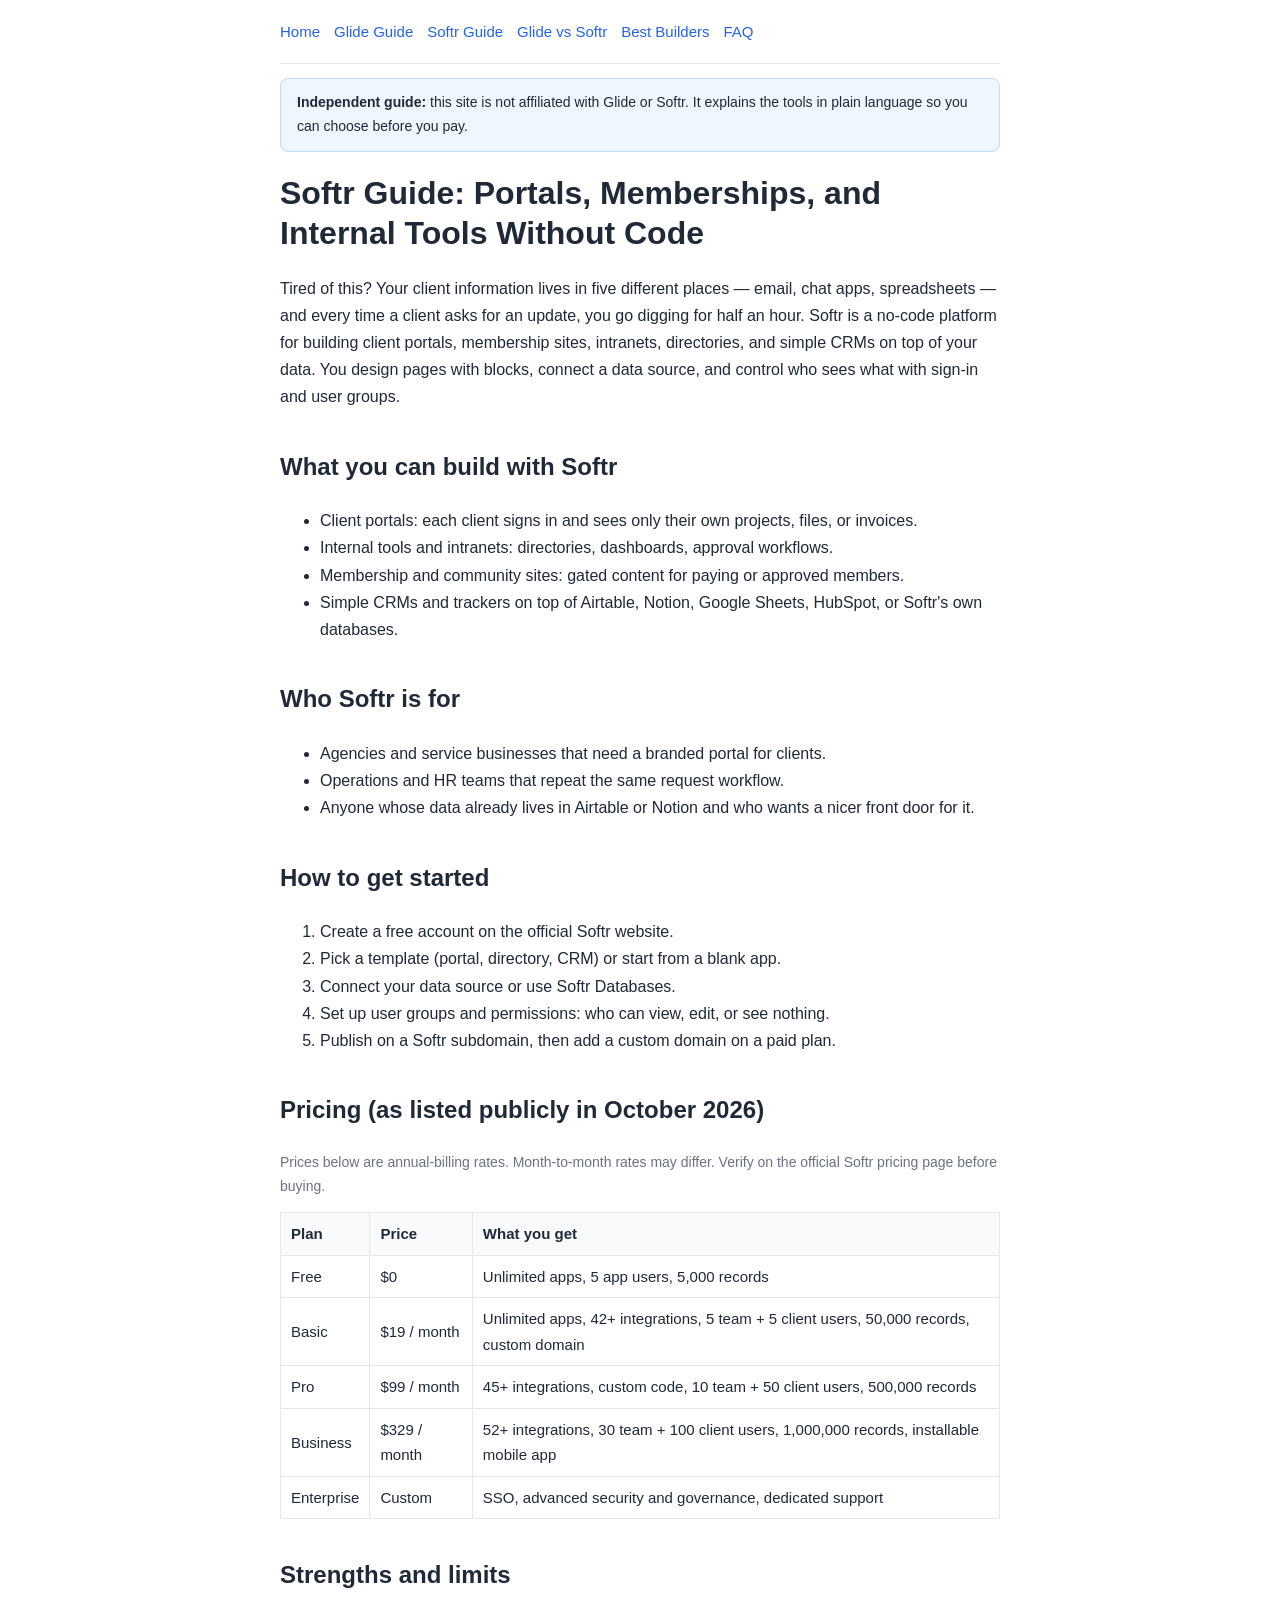
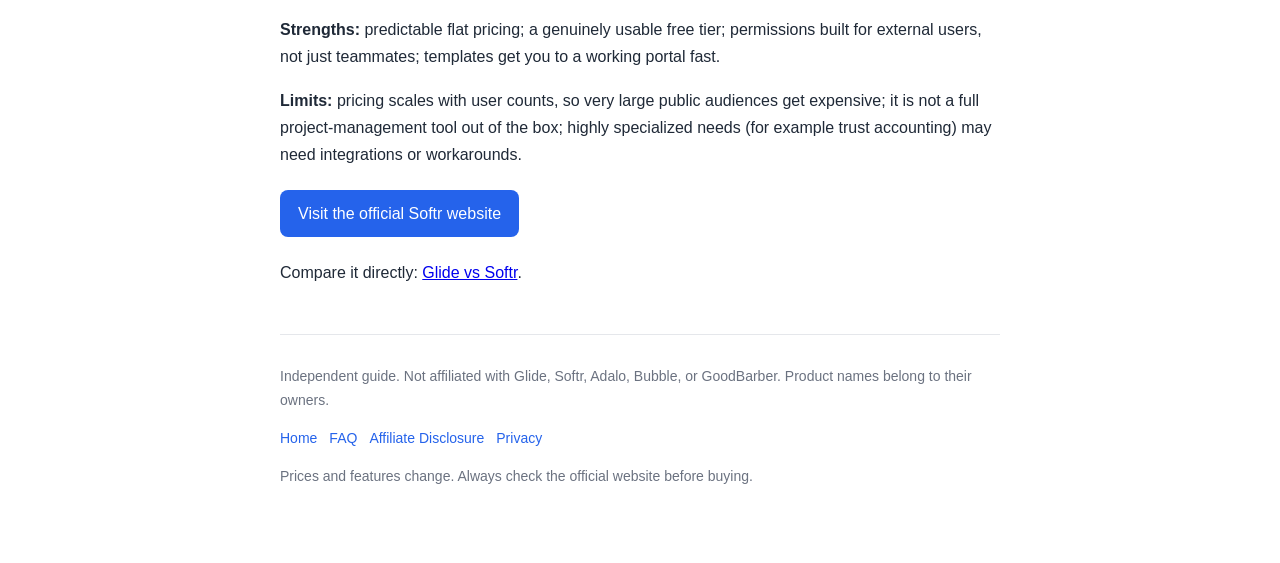
<file: softr/index.html>
<!DOCTYPE html>
<html lang="en">
<head>
<meta charset="utf-8">
<meta name="viewport" content="width=device-width,initial-scale=1">
<title>Softr Guide | NoCode App Guide</title>
<meta name="description" content="What Softr is, what you can build, pricing, and who it is for.">
<link rel="icon" type="image/svg+xml" href="../favicon.svg">
<link rel="stylesheet" href="../style.css">
</head>
<body>
<header><nav><a href="../">Home</a><a href="../glide/">Glide Guide</a><a href="../softr/">Softr Guide</a><a href="../glide-vs-softr/">Glide vs Softr</a><a href="../best-no-code-app-builder/">Best Builders</a><a href="../faq/">FAQ</a></nav></header>
<main>
<p class="notice"><strong>Independent guide:</strong> this site is not affiliated with Glide or Softr. It explains the tools in plain language so you can choose before you pay.</p>
<h1>Softr Guide: Portals, Memberships, and Internal Tools Without Code</h1>
<p>Tired of this? Your client information lives in five different places — email, chat apps, spreadsheets — and every time a client asks for an update, you go digging for half an hour. Softr is a no-code platform for building client portals, membership sites, intranets, directories, and simple CRMs on top of your data. You design pages with blocks, connect a data source, and control who sees what with sign-in and user groups.</p>
<h2>What you can build with Softr</h2>
<ul>
<li>Client portals: each client signs in and sees only their own projects, files, or invoices.</li>
<li>Internal tools and intranets: directories, dashboards, approval workflows.</li>
<li>Membership and community sites: gated content for paying or approved members.</li>
<li>Simple CRMs and trackers on top of Airtable, Notion, Google Sheets, HubSpot, or Softr's own databases.</li>
</ul>
<h2>Who Softr is for</h2>
<ul>
<li>Agencies and service businesses that need a branded portal for clients.</li>
<li>Operations and HR teams that repeat the same request workflow.</li>
<li>Anyone whose data already lives in Airtable or Notion and who wants a nicer front door for it.</li>
</ul>
<h2>How to get started</h2>
<ol>
<li>Create a free account on the official Softr website.</li>
<li>Pick a template (portal, directory, CRM) or start from a blank app.</li>
<li>Connect your data source or use Softr Databases.</li>
<li>Set up user groups and permissions: who can view, edit, or see nothing.</li>
<li>Publish on a Softr subdomain, then add a custom domain on a paid plan.</li>
</ol>
<h2>Pricing (as listed publicly in October 2026)</h2>
<p class="small">Prices below are annual-billing rates. Month-to-month rates may differ. Verify on the official Softr pricing page before buying.</p>
<table><tr><th>Plan</th><th>Price</th><th>What you get</th></tr>
<tr><td>Free</td><td>$0</td><td>Unlimited apps, 5 app users, 5,000 records</td></tr>
<tr><td>Basic</td><td>$19 / month</td><td>Unlimited apps, 42+ integrations, 5 team + 5 client users, 50,000 records, custom domain</td></tr>
<tr><td>Pro</td><td>$99 / month</td><td>45+ integrations, custom code, 10 team + 50 client users, 500,000 records</td></tr>
<tr><td>Business</td><td>$329 / month</td><td>52+ integrations, 30 team + 100 client users, 1,000,000 records, installable mobile app</td></tr>
<tr><td>Enterprise</td><td>Custom</td><td>SSO, advanced security and governance, dedicated support</td></tr></table>
<h2>Strengths and limits</h2>
<p><strong>Strengths:</strong> predictable flat pricing; a genuinely usable free tier; permissions built for external users, not just teammates; templates get you to a working portal fast.</p>
<p><strong>Limits:</strong> pricing scales with user counts, so very large public audiences get expensive; it is not a full project-management tool out of the box; highly specialized needs (for example trust accounting) may need integrations or workarounds.</p>
<p><a class="btn" href="https://www.softr.io/">Visit the official Softr website</a></p>
<p>Compare it directly: <a href="../glide-vs-softr/">Glide vs Softr</a>.</p>

</main>
<footer><p>Independent guide. Not affiliated with Glide, Softr, Adalo, Bubble, or GoodBarber. Product names belong to their owners.</p><p><a href="../">Home</a><a href="../faq/">FAQ</a><a href="../disclosure/">Affiliate Disclosure</a><a href="../privacy/">Privacy</a></p><p class="small">Prices and features change. Always check the official website before buying.</p></footer>
</body>
</html>
</file>
<file: style.css>
*{box-sizing:border-box}body{font-family:-apple-system,BlinkMacSystemFont,'Segoe UI',Roboto,Helvetica,Arial,sans-serif;line-height:1.7;color:#1f2937;max-width:760px;margin:0 auto;padding:0 20px 60px;background:#fff}header{border-bottom:1px solid #e5e7eb;padding:18px 0}header a{color:#2563eb;text-decoration:none}nav a{margin-right:14px;font-size:15px}.notice{background:#eff6ff;border:1px solid #bfdbfe;padding:12px 16px;border-radius:8px;font-size:14px}h1{font-size:32px;line-height:1.25}h2{margin-top:36px}h3{margin-top:24px}.card{border:1px solid #e5e7eb;border-radius:10px;padding:16px 20px;margin:16px 0}.card a{font-weight:600}table{border-collapse:collapse;width:100%;font-size:15px}th,td{border:1px solid #e5e7eb;padding:8px 10px;text-align:left}th{background:#f9fafb}.btn{display:inline-block;background:#2563eb;color:#fff!important;padding:10px 18px;border-radius:8px;text-decoration:none;margin:6px 8px 6px 0}footer{border-top:1px solid #e5e7eb;margin-top:48px;padding-top:16px;font-size:14px;color:#6b7280}footer a{color:#2563eb;text-decoration:none;margin-right:12px}.small{font-size:14px;color:#6b7280}
</file>
